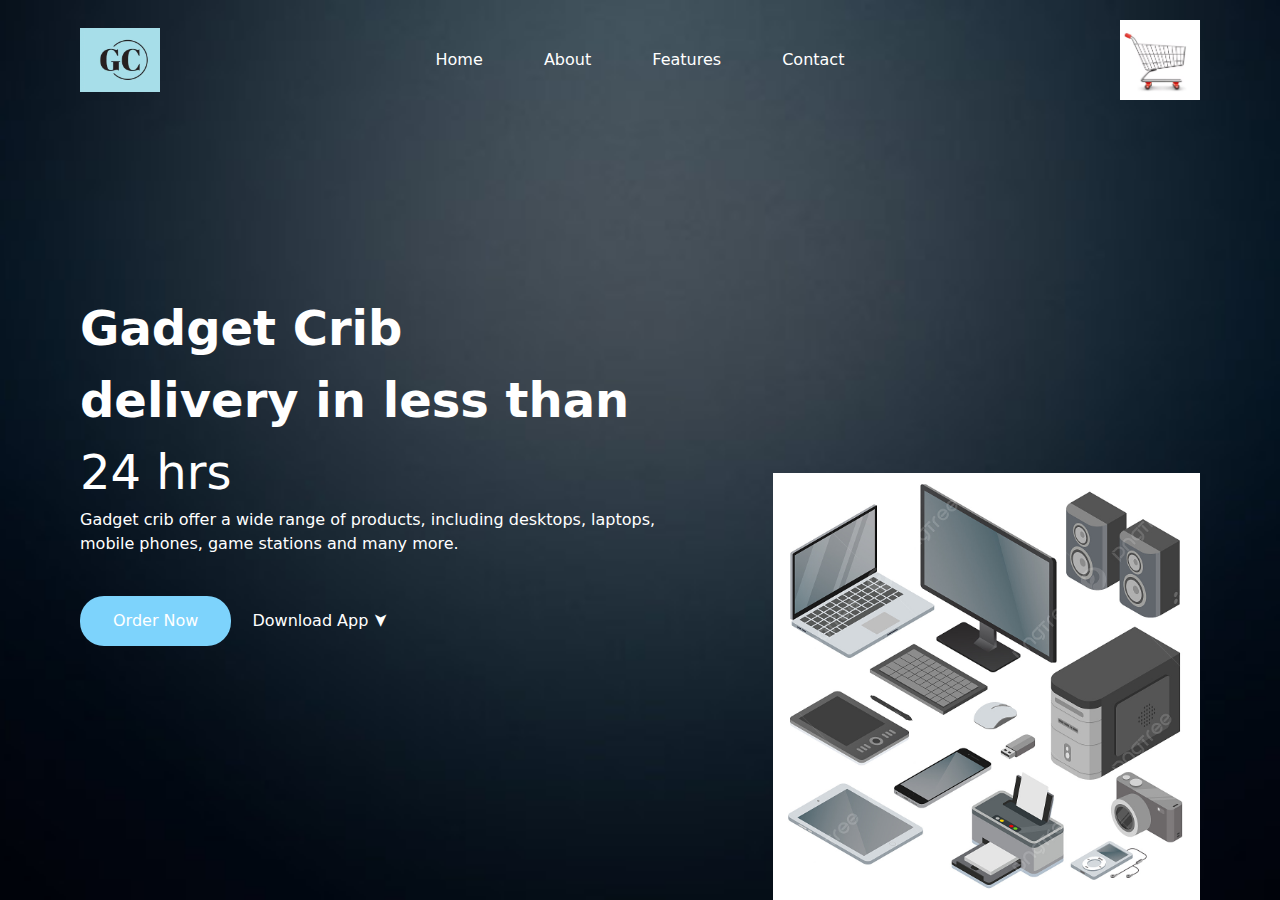
<file: index.html>
<!DOCTYPE html>
<html lang="en">
<head>
    <meta charset="UTF-8">
    <meta name="viewport" content="width=device-width, initial-scale=1.0">
    <link href="/output.css" rel="stylesheet">
    <title>Document</title>
</head>
<body>
    <div class=" container min-h-screen bg-[url('/image/image2.png')] bg-center bg-cover px-20 py-5 relative max-w-full">
        <nav class="flex items-center">
            <img src="/image/logo2.png" class="w-20 cursor-pointer">
            <ul class="flex-1 text-center">
            <li class="inline-block px-5 list-none"><a href="#" class="px-2 text-white no-underline hover:bg-sky-300 ">Home</a></li>
            <li class="inline-block px-5 list-none"><a href="#" class="px-2 text-white no-underline hover:bg-sky-300 ">About</a></li>
            <li class="inline-block px-5 list-none"><a href="#" class="px-2 text-white no-underline hover:bg-sky-300">Features</a></li>
            <li class="inline-block px-5 list-none"><a href="#" class="px-2 text-white no-underline hover:bg-sky-300 ">Contact</a></li>
            </ul>
            <img src="/image/cart.png" class="w-20 cursor-pointer ">
        </nav>

        <div class="max-w-xl mt-48 text-white">
            <h1 class="text-5xl font-semibold leading-normal">Gadget Crib <br class="font-medium ">delivery in less than <span class="font-light ">24 hrs</span></h1>
            <p>Gadget crib offer a wide range of products, including desktops, laptops, mobile phones, game stations and many more.</p>

            <div class="mt-10 ">
                <a href="#" class="inline-block px-8 py-3 mr-4 font-medium duration-300 border border-transparent bg-sky-300 rounded-3xl hover:bg-transparent hover:border-sky-300 hover:text-white hover:border">Order Now</a>
                <a href="#">Download App <span class="inline-block text-lg rotate-90">&#10148</span></a>
            </div>
        </div>
        <img src="/image/gadget-image1.jpg" class="bottom-0 w-full xl:w-1/3 xl:absolute right-20 max-h-dvh">
        
    </div>
    
</body>
</html>
</file>
<file: output.css>
/*
! tailwindcss v3.4.1 | MIT License | https://tailwindcss.com
*/

/*
1. Prevent padding and border from affecting element width. (https://github.com/mozdevs/cssremedy/issues/4)
2. Allow adding a border to an element by just adding a border-width. (https://github.com/tailwindcss/tailwindcss/pull/116)
*/

*,
::before,
::after {
  box-sizing: border-box;
  /* 1 */
  border-width: 0;
  /* 2 */
  border-style: solid;
  /* 2 */
  border-color: #e5e7eb;
  /* 2 */
}

::before,
::after {
  --tw-content: '';
}

/*
1. Use a consistent sensible line-height in all browsers.
2. Prevent adjustments of font size after orientation changes in iOS.
3. Use a more readable tab size.
4. Use the user's configured `sans` font-family by default.
5. Use the user's configured `sans` font-feature-settings by default.
6. Use the user's configured `sans` font-variation-settings by default.
7. Disable tap highlights on iOS
*/

html,
:host {
  line-height: 1.5;
  /* 1 */
  -webkit-text-size-adjust: 100%;
  /* 2 */
  -moz-tab-size: 4;
  /* 3 */
  -o-tab-size: 4;
     tab-size: 4;
  /* 3 */
  font-family: ui-sans-serif, system-ui, sans-serif, "Apple Color Emoji", "Segoe UI Emoji", "Segoe UI Symbol", "Noto Color Emoji";
  /* 4 */
  font-feature-settings: normal;
  /* 5 */
  font-variation-settings: normal;
  /* 6 */
  -webkit-tap-highlight-color: transparent;
  /* 7 */
}

/*
1. Remove the margin in all browsers.
2. Inherit line-height from `html` so users can set them as a class directly on the `html` element.
*/

body {
  margin: 0;
  /* 1 */
  line-height: inherit;
  /* 2 */
}

/*
1. Add the correct height in Firefox.
2. Correct the inheritance of border color in Firefox. (https://bugzilla.mozilla.org/show_bug.cgi?id=190655)
3. Ensure horizontal rules are visible by default.
*/

hr {
  height: 0;
  /* 1 */
  color: inherit;
  /* 2 */
  border-top-width: 1px;
  /* 3 */
}

/*
Add the correct text decoration in Chrome, Edge, and Safari.
*/

abbr:where([title]) {
  -webkit-text-decoration: underline dotted;
          text-decoration: underline dotted;
}

/*
Remove the default font size and weight for headings.
*/

h1,
h2,
h3,
h4,
h5,
h6 {
  font-size: inherit;
  font-weight: inherit;
}

/*
Reset links to optimize for opt-in styling instead of opt-out.
*/

a {
  color: inherit;
  text-decoration: inherit;
}

/*
Add the correct font weight in Edge and Safari.
*/

b,
strong {
  font-weight: bolder;
}

/*
1. Use the user's configured `mono` font-family by default.
2. Use the user's configured `mono` font-feature-settings by default.
3. Use the user's configured `mono` font-variation-settings by default.
4. Correct the odd `em` font sizing in all browsers.
*/

code,
kbd,
samp,
pre {
  font-family: ui-monospace, SFMono-Regular, Menlo, Monaco, Consolas, "Liberation Mono", "Courier New", monospace;
  /* 1 */
  font-feature-settings: normal;
  /* 2 */
  font-variation-settings: normal;
  /* 3 */
  font-size: 1em;
  /* 4 */
}

/*
Add the correct font size in all browsers.
*/

small {
  font-size: 80%;
}

/*
Prevent `sub` and `sup` elements from affecting the line height in all browsers.
*/

sub,
sup {
  font-size: 75%;
  line-height: 0;
  position: relative;
  vertical-align: baseline;
}

sub {
  bottom: -0.25em;
}

sup {
  top: -0.5em;
}

/*
1. Remove text indentation from table contents in Chrome and Safari. (https://bugs.chromium.org/p/chromium/issues/detail?id=999088, https://bugs.webkit.org/show_bug.cgi?id=201297)
2. Correct table border color inheritance in all Chrome and Safari. (https://bugs.chromium.org/p/chromium/issues/detail?id=935729, https://bugs.webkit.org/show_bug.cgi?id=195016)
3. Remove gaps between table borders by default.
*/

table {
  text-indent: 0;
  /* 1 */
  border-color: inherit;
  /* 2 */
  border-collapse: collapse;
  /* 3 */
}

/*
1. Change the font styles in all browsers.
2. Remove the margin in Firefox and Safari.
3. Remove default padding in all browsers.
*/

button,
input,
optgroup,
select,
textarea {
  font-family: inherit;
  /* 1 */
  font-feature-settings: inherit;
  /* 1 */
  font-variation-settings: inherit;
  /* 1 */
  font-size: 100%;
  /* 1 */
  font-weight: inherit;
  /* 1 */
  line-height: inherit;
  /* 1 */
  color: inherit;
  /* 1 */
  margin: 0;
  /* 2 */
  padding: 0;
  /* 3 */
}

/*
Remove the inheritance of text transform in Edge and Firefox.
*/

button,
select {
  text-transform: none;
}

/*
1. Correct the inability to style clickable types in iOS and Safari.
2. Remove default button styles.
*/

button,
[type='button'],
[type='reset'],
[type='submit'] {
  -webkit-appearance: button;
  /* 1 */
  background-color: transparent;
  /* 2 */
  background-image: none;
  /* 2 */
}

/*
Use the modern Firefox focus style for all focusable elements.
*/

:-moz-focusring {
  outline: auto;
}

/*
Remove the additional `:invalid` styles in Firefox. (https://github.com/mozilla/gecko-dev/blob/2f9eacd9d3d995c937b4251a5557d95d494c9be1/layout/style/res/forms.css#L728-L737)
*/

:-moz-ui-invalid {
  box-shadow: none;
}

/*
Add the correct vertical alignment in Chrome and Firefox.
*/

progress {
  vertical-align: baseline;
}

/*
Correct the cursor style of increment and decrement buttons in Safari.
*/

::-webkit-inner-spin-button,
::-webkit-outer-spin-button {
  height: auto;
}

/*
1. Correct the odd appearance in Chrome and Safari.
2. Correct the outline style in Safari.
*/

[type='search'] {
  -webkit-appearance: textfield;
  /* 1 */
  outline-offset: -2px;
  /* 2 */
}

/*
Remove the inner padding in Chrome and Safari on macOS.
*/

::-webkit-search-decoration {
  -webkit-appearance: none;
}

/*
1. Correct the inability to style clickable types in iOS and Safari.
2. Change font properties to `inherit` in Safari.
*/

::-webkit-file-upload-button {
  -webkit-appearance: button;
  /* 1 */
  font: inherit;
  /* 2 */
}

/*
Add the correct display in Chrome and Safari.
*/

summary {
  display: list-item;
}

/*
Removes the default spacing and border for appropriate elements.
*/

blockquote,
dl,
dd,
h1,
h2,
h3,
h4,
h5,
h6,
hr,
figure,
p,
pre {
  margin: 0;
}

fieldset {
  margin: 0;
  padding: 0;
}

legend {
  padding: 0;
}

ol,
ul,
menu {
  list-style: none;
  margin: 0;
  padding: 0;
}

/*
Reset default styling for dialogs.
*/

dialog {
  padding: 0;
}

/*
Prevent resizing textareas horizontally by default.
*/

textarea {
  resize: vertical;
}

/*
1. Reset the default placeholder opacity in Firefox. (https://github.com/tailwindlabs/tailwindcss/issues/3300)
2. Set the default placeholder color to the user's configured gray 400 color.
*/

input::-moz-placeholder, textarea::-moz-placeholder {
  opacity: 1;
  /* 1 */
  color: #9ca3af;
  /* 2 */
}

input::placeholder,
textarea::placeholder {
  opacity: 1;
  /* 1 */
  color: #9ca3af;
  /* 2 */
}

/*
Set the default cursor for buttons.
*/

button,
[role="button"] {
  cursor: pointer;
}

/*
Make sure disabled buttons don't get the pointer cursor.
*/

:disabled {
  cursor: default;
}

/*
1. Make replaced elements `display: block` by default. (https://github.com/mozdevs/cssremedy/issues/14)
2. Add `vertical-align: middle` to align replaced elements more sensibly by default. (https://github.com/jensimmons/cssremedy/issues/14#issuecomment-634934210)
   This can trigger a poorly considered lint error in some tools but is included by design.
*/

img,
svg,
video,
canvas,
audio,
iframe,
embed,
object {
  display: block;
  /* 1 */
  vertical-align: middle;
  /* 2 */
}

/*
Constrain images and videos to the parent width and preserve their intrinsic aspect ratio. (https://github.com/mozdevs/cssremedy/issues/14)
*/

img,
video {
  max-width: 100%;
  height: auto;
}

/* Make elements with the HTML hidden attribute stay hidden by default */

[hidden] {
  display: none;
}

*, ::before, ::after {
  --tw-border-spacing-x: 0;
  --tw-border-spacing-y: 0;
  --tw-translate-x: 0;
  --tw-translate-y: 0;
  --tw-rotate: 0;
  --tw-skew-x: 0;
  --tw-skew-y: 0;
  --tw-scale-x: 1;
  --tw-scale-y: 1;
  --tw-pan-x:  ;
  --tw-pan-y:  ;
  --tw-pinch-zoom:  ;
  --tw-scroll-snap-strictness: proximity;
  --tw-gradient-from-position:  ;
  --tw-gradient-via-position:  ;
  --tw-gradient-to-position:  ;
  --tw-ordinal:  ;
  --tw-slashed-zero:  ;
  --tw-numeric-figure:  ;
  --tw-numeric-spacing:  ;
  --tw-numeric-fraction:  ;
  --tw-ring-inset:  ;
  --tw-ring-offset-width: 0px;
  --tw-ring-offset-color: #fff;
  --tw-ring-color: rgb(59 130 246 / 0.5);
  --tw-ring-offset-shadow: 0 0 #0000;
  --tw-ring-shadow: 0 0 #0000;
  --tw-shadow: 0 0 #0000;
  --tw-shadow-colored: 0 0 #0000;
  --tw-blur:  ;
  --tw-brightness:  ;
  --tw-contrast:  ;
  --tw-grayscale:  ;
  --tw-hue-rotate:  ;
  --tw-invert:  ;
  --tw-saturate:  ;
  --tw-sepia:  ;
  --tw-drop-shadow:  ;
  --tw-backdrop-blur:  ;
  --tw-backdrop-brightness:  ;
  --tw-backdrop-contrast:  ;
  --tw-backdrop-grayscale:  ;
  --tw-backdrop-hue-rotate:  ;
  --tw-backdrop-invert:  ;
  --tw-backdrop-opacity:  ;
  --tw-backdrop-saturate:  ;
  --tw-backdrop-sepia:  ;
}

::backdrop {
  --tw-border-spacing-x: 0;
  --tw-border-spacing-y: 0;
  --tw-translate-x: 0;
  --tw-translate-y: 0;
  --tw-rotate: 0;
  --tw-skew-x: 0;
  --tw-skew-y: 0;
  --tw-scale-x: 1;
  --tw-scale-y: 1;
  --tw-pan-x:  ;
  --tw-pan-y:  ;
  --tw-pinch-zoom:  ;
  --tw-scroll-snap-strictness: proximity;
  --tw-gradient-from-position:  ;
  --tw-gradient-via-position:  ;
  --tw-gradient-to-position:  ;
  --tw-ordinal:  ;
  --tw-slashed-zero:  ;
  --tw-numeric-figure:  ;
  --tw-numeric-spacing:  ;
  --tw-numeric-fraction:  ;
  --tw-ring-inset:  ;
  --tw-ring-offset-width: 0px;
  --tw-ring-offset-color: #fff;
  --tw-ring-color: rgb(59 130 246 / 0.5);
  --tw-ring-offset-shadow: 0 0 #0000;
  --tw-ring-shadow: 0 0 #0000;
  --tw-shadow: 0 0 #0000;
  --tw-shadow-colored: 0 0 #0000;
  --tw-blur:  ;
  --tw-brightness:  ;
  --tw-contrast:  ;
  --tw-grayscale:  ;
  --tw-hue-rotate:  ;
  --tw-invert:  ;
  --tw-saturate:  ;
  --tw-sepia:  ;
  --tw-drop-shadow:  ;
  --tw-backdrop-blur:  ;
  --tw-backdrop-brightness:  ;
  --tw-backdrop-contrast:  ;
  --tw-backdrop-grayscale:  ;
  --tw-backdrop-hue-rotate:  ;
  --tw-backdrop-invert:  ;
  --tw-backdrop-opacity:  ;
  --tw-backdrop-saturate:  ;
  --tw-backdrop-sepia:  ;
}

.container {
  width: 100%;
}

@media (min-width: 640px) {
  .container {
    max-width: 640px;
  }
}

@media (min-width: 768px) {
  .container {
    max-width: 768px;
  }
}

@media (min-width: 1024px) {
  .container {
    max-width: 1024px;
  }
}

@media (min-width: 1280px) {
  .container {
    max-width: 1280px;
  }
}

@media (min-width: 1536px) {
  .container {
    max-width: 1536px;
  }
}

.relative {
  position: relative;
}

.bottom-0 {
  bottom: 0px;
}

.right-20 {
  right: 5rem;
}

.left-5 {
  left: 1.25rem;
}

.left-10 {
  left: 2.5rem;
}

.left-2 {
  left: 0.5rem;
}

.left-20 {
  left: 5rem;
}

.right-10 {
  right: 2.5rem;
}

.bottom-20 {
  bottom: 5rem;
}

.bottom-1 {
  bottom: 0.25rem;
}

.bottom-10 {
  bottom: 2.5rem;
}

.mt-48 {
  margin-top: 12rem;
}

.mr-4 {
  margin-right: 1rem;
}

.mt-10 {
  margin-top: 2.5rem;
}

.mt-40 {
  margin-top: 10rem;
}

.mb-10 {
  margin-bottom: 2.5rem;
}

.inline-block {
  display: inline-block;
}

.inline {
  display: inline;
}

.flex {
  display: flex;
}

.h-10 {
  height: 2.5rem;
}

.max-h-10 {
  max-height: 2.5rem;
}

.max-h-dvh {
  max-height: 100dvh;
}

.min-h-screen {
  min-height: 100vh;
}

.min-h-dvh {
  min-height: 100dvh;
}

.w-20 {
  width: 5rem;
}

.w-40 {
  width: 10rem;
}

.w-48 {
  width: 12rem;
}

.w-full {
  width: 100%;
}

.w-10 {
  width: 2.5rem;
}

.max-w-xl {
  max-width: 36rem;
}

.max-w-full {
  max-width: 100%;
}

.max-w-fit {
  max-width: -moz-fit-content;
  max-width: fit-content;
}

.flex-1 {
  flex: 1 1 0%;
}

.rotate-90 {
  --tw-rotate: 90deg;
  transform: translate(var(--tw-translate-x), var(--tw-translate-y)) rotate(var(--tw-rotate)) skewX(var(--tw-skew-x)) skewY(var(--tw-skew-y)) scaleX(var(--tw-scale-x)) scaleY(var(--tw-scale-y));
}

.cursor-pointer {
  cursor: pointer;
}

.list-none {
  list-style-type: none;
}

.items-center {
  align-items: center;
}

.rounded-3xl {
  border-radius: 1.5rem;
}

.border {
  border-width: 1px;
}

.border-transparent {
  border-color: transparent;
}

.bg-black {
  --tw-bg-opacity: 1;
  background-color: rgb(0 0 0 / var(--tw-bg-opacity));
}

.bg-sky-300 {
  --tw-bg-opacity: 1;
  background-color: rgb(125 211 252 / var(--tw-bg-opacity));
}

.bg-\[url\(\'\/img\/hero-pattern\.svg\'\)\] {
  background-image: url('/img/hero-pattern.svg');
}

.bg-\[url\(\'\/\'\)\] {
  background-image: url('/');
}

.bg-\[url\(\'\/ma\'\)\] {
  background-image: url('/ma');
}

.bg-\[url\(\'\/image\'\)\] {
  background-image: url('/image');
}

.bg-\[url\(\'\/image\/\'\)\] {
  background-image: url('/image/');
}

.bg-\[url\(\'\/image\/image\/image\.png\'\)\] {
  background-image: url('/image/image/image.png');
}

.bg-\[url\(\'\/image\/image\.png\'\)\] {
  background-image: url('/image/image.png');
}

.bg-\[url\(\'\/image\/image1\.png\'\)\] {
  background-image: url('/image/image1.png');
}

.bg-\[url\(\'\/image\/image2\.png\'\)\] {
  background-image: url('/image/image2.png');
}

.bg-cover {
  background-size: cover;
}

.bg-center {
  background-position: center;
}

.p-10 {
  padding: 2.5rem;
}

.p-2 {
  padding: 0.5rem;
}

.p-20 {
  padding: 5rem;
}

.px-2 {
  padding-left: 0.5rem;
  padding-right: 0.5rem;
}

.px-5 {
  padding-left: 1.25rem;
  padding-right: 1.25rem;
}

.py-3 {
  padding-top: 0.75rem;
  padding-bottom: 0.75rem;
}

.px-8 {
  padding-left: 2rem;
  padding-right: 2rem;
}

.px-28 {
  padding-left: 7rem;
  padding-right: 7rem;
}

.py-5 {
  padding-top: 1.25rem;
  padding-bottom: 1.25rem;
}

.px-24 {
  padding-left: 6rem;
  padding-right: 6rem;
}

.px-20 {
  padding-left: 5rem;
  padding-right: 5rem;
}

.py-10 {
  padding-top: 2.5rem;
  padding-bottom: 2.5rem;
}

.pr-5 {
  padding-right: 1.25rem;
}

.pt-10 {
  padding-top: 2.5rem;
}

.pb-10 {
  padding-bottom: 2.5rem;
}

.pb-40 {
  padding-bottom: 10rem;
}

.text-center {
  text-align: center;
}

.text-6xl {
  font-size: 3.75rem;
  line-height: 1;
}

.text-5xl {
  font-size: 3rem;
  line-height: 1;
}

.text-lg {
  font-size: 1.125rem;
  line-height: 1.75rem;
}

.text-3xl {
  font-size: 1.875rem;
  line-height: 2.25rem;
}

.text-4xl {
  font-size: 2.25rem;
  line-height: 2.5rem;
}

.font-semibold {
  font-weight: 600;
}

.font-light {
  font-weight: 300;
}

.font-medium {
  font-weight: 500;
}

.leading-normal {
  line-height: 1.5;
}

.text-white {
  --tw-text-opacity: 1;
  color: rgb(255 255 255 / var(--tw-text-opacity));
}

.text-red-500 {
  --tw-text-opacity: 1;
  color: rgb(239 68 68 / var(--tw-text-opacity));
}

.underline {
  text-decoration-line: underline;
}

.no-underline {
  text-decoration-line: none;
}

.duration-300 {
  transition-duration: 300ms;
}

.hover\:border:hover {
  border-width: 1px;
}

.hover\:border-s:hover {
  border-inline-start-width: 1px;
}

.hover\:border-sky-300:hover {
  --tw-border-opacity: 1;
  border-color: rgb(125 211 252 / var(--tw-border-opacity));
}

.hover\:border-transparent:hover {
  border-color: transparent;
}

.hover\:bg-transparent:hover {
  background-color: transparent;
}

.hover\:bg-sky-300:hover {
  --tw-bg-opacity: 1;
  background-color: rgb(125 211 252 / var(--tw-bg-opacity));
}

.hover\:bg-sky-200:hover {
  --tw-bg-opacity: 1;
  background-color: rgb(186 230 253 / var(--tw-bg-opacity));
}

.hover\:text-white:hover {
  --tw-text-opacity: 1;
  color: rgb(255 255 255 / var(--tw-text-opacity));
}

@media (min-width: 1280px) {
  .xl\:absolute {
    position: absolute;
  }

  .xl\:right-20 {
    right: 5rem;
  }

  .xl\:w-1 {
    width: 0.25rem;
  }

  .xl\:w-1\/2 {
    width: 50%;
  }

  .xl\:w-1\/12 {
    width: 8.333333%;
  }

  .xl\:w-10\/12 {
    width: 83.333333%;
  }

  .xl\:w-1\/3 {
    width: 33.333333%;
  }

  .xl\:justify-center {
    justify-content: center;
  }

  .xl\:bg-center {
    background-position: center;
  }
}
</file>
